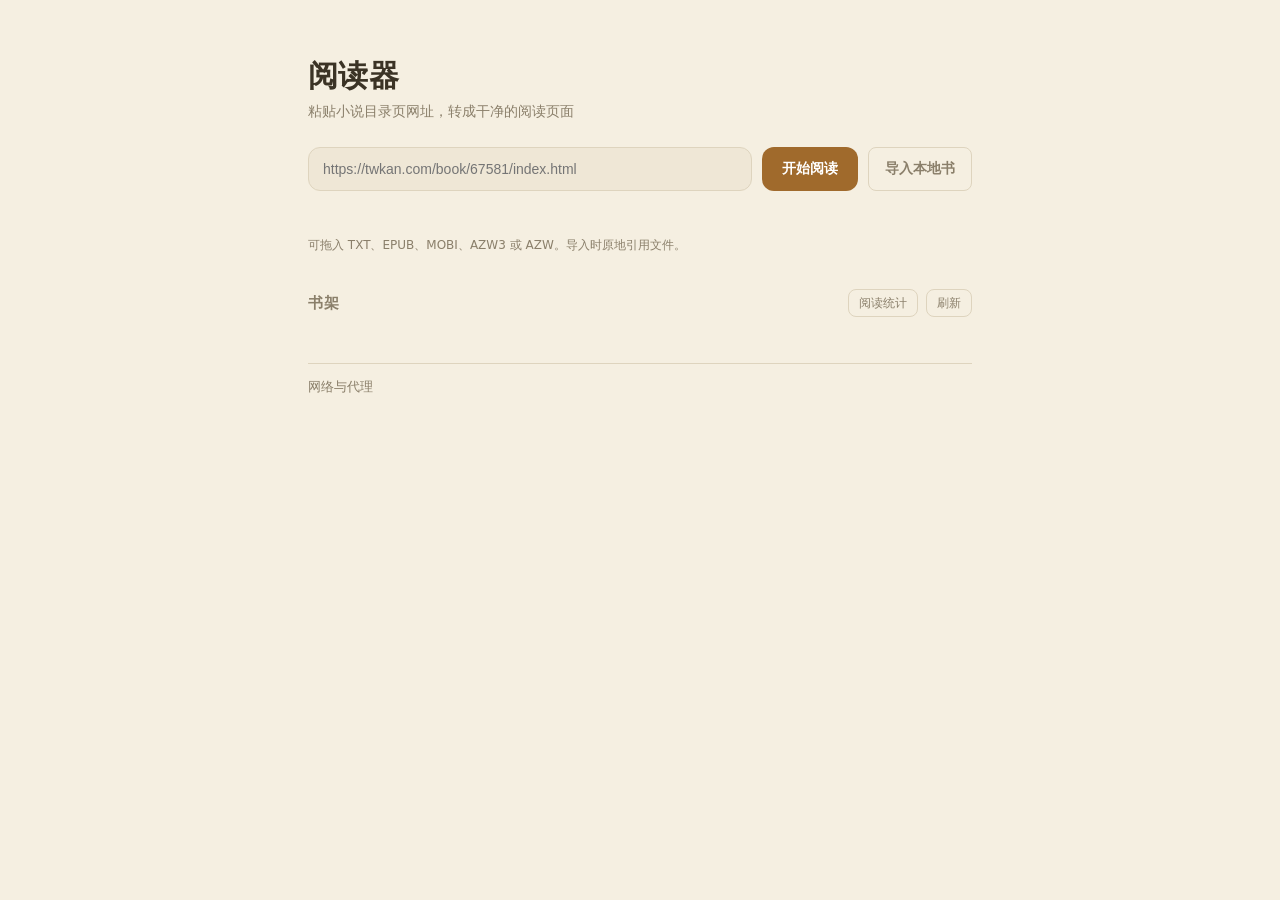
<file: web/index.html>
<!DOCTYPE html>
<html lang="zh-CN">
<head>
<meta charset="utf-8">
<meta name="viewport" content="width=device-width, initial-scale=1">
<title>阅读器</title>
<link rel="stylesheet" href="reader.css">
</head>
<body data-theme="sepia">

<!-- ============ 首页 ============ -->
<section id="home" class="screen">
  <div class="home-wrap">
    <header class="home-head">
      <h1>阅读器</h1>
      <p class="sub">粘贴小说目录页网址，转成干净的阅读页面</p>
    </header>

    <div class="url-row">
      <input id="url-input" type="text" spellcheck="false"
             placeholder="https://twkan.com/book/67581/index.html">
      <button id="open-btn" class="primary">开始阅读</button>
      <button id="import-txt" class="ghost tall">导入本地书</button>
    </div>
    <div id="home-status" class="status-line"></div>
    <p class="hint" style="margin-top:10px">可拖入 TXT、EPUB、MOBI、AZW3 或 AZW。导入时原地引用文件。</p>

    <div class="shelf-head">
      <h2>书架</h2>
      <div class="shelf-actions">
        <button id="reading-stats-open" class="ghost small">阅读统计</button>
        <button id="refresh-shelf" class="ghost small">刷新</button>
      </div>
    </div>
    <div id="shelf" class="shelf"></div>

    <details class="adv">
      <summary>网络与代理</summary>
      <div class="adv-body">
        <label class="field">
          <span>代理方式</span>
          <select id="proxy-mode">
            <option value="system">跟随系统代理</option>
            <option value="manual">手动指定</option>
            <option value="none">不使用代理</option>
          </select>
        </label>
        <label class="field">
          <span>代理地址</span>
          <input id="proxy-manual" type="text" spellcheck="false" placeholder="http://127.0.0.1:7890">
        </label>
        <p class="hint">修改代理后需要重启程序生效。抓取与页面渲染使用同一代理，否则站点验证会失效。</p>
      </div>
    </details>
  </div>
</section>

<!-- ============ 阅读页 ============ -->
<section id="reader" class="screen" hidden>
  <header id="topbar">
    <div class="tb-left">
      <div id="tb-title" class="tb-title">—</div>
      <div id="tb-meta" class="tb-meta"></div>
    </div>
    <div class="tb-right">
      <span id="tb-progress" class="tb-progress">0%</span>
    </div>
  </header>

  <main id="viewport">
    <div id="content" class="content"></div>
    <div id="loading" class="loading" hidden>正在加载…</div>
    <div id="error-bar" class="error-bar" hidden></div>
  </main>

  <nav id="rail">
    <button class="rail-btn" data-act="toc" title="目录"><span class="ri">☰</span><span class="rl">目录</span></button>
    <button class="rail-btn" data-act="theme" title="夜间"><span class="ri">◐</span><span class="rl">夜间</span></button>
    <button class="rail-btn" data-act="settings" title="设置"><span class="ri">⚙</span><span class="rl">设置</span></button>
    <button class="rail-btn" data-act="tools" title="工具"><span class="ri">⤓</span><span class="rl">工具</span></button>
    <button class="rail-btn" data-act="stats" title="本书统计"><span class="ri stats-icon" aria-hidden="true"></span><span class="rl">统计</span></button>
    <button class="rail-btn" data-act="fullscreen" title="全屏"><span class="ri">⛶</span><span class="rl">全屏</span></button>
    <button class="rail-btn" data-act="home" title="书架"><span class="ri">⌂</span><span class="rl">书架</span></button>
  </nav>

  <aside id="toc-drawer" class="drawer" hidden>
    <div class="drawer-head">
      <div>
        <div id="toc-book" class="drawer-title">目录</div>
        <div id="toc-sub" class="drawer-sub"></div>
      </div>
      <button class="icon-btn" data-close="toc-drawer">✕</button>
    </div>
    <div class="drawer-search">
      <input id="toc-search" type="text" placeholder="搜索章节…" spellcheck="false">
    </div>
    <div id="toc-list" class="toc-list"></div>
  </aside>

  <aside id="settings-panel" class="drawer right" hidden>
    <div class="drawer-head">
      <div class="drawer-title">阅读设置</div>
      <button class="icon-btn" data-close="settings-panel">✕</button>
    </div>
    <div class="drawer-body">

      <div class="group">
        <div class="group-title">背景</div>
        <div class="themes" id="theme-list">
          <button class="swatch" data-theme-value="light"  style="--sw:#ffffff;--sf:#22262b"><span>白</span></button>
          <button class="swatch" data-theme-value="sepia"  style="--sw:#f5efe1;--sf:#3b3325"><span>米黄</span></button>
          <button class="swatch" data-theme-value="green"  style="--sw:#cce8cf;--sf:#23331f"><span>护眼</span></button>
          <button class="swatch" data-theme-value="dark"   style="--sw:#16181c;--sf:#c9ccd1"><span>夜间</span></button>
          <button class="swatch" data-theme-value="custom" style="--sw:#f5efe1;--sf:#3b3325"><span>自定义</span></button>
        </div>
        <label class="field" id="custom-bg-row" hidden>
          <span>自定义背景</span>
          <input id="custom-bg" type="color" value="#f5efe1">
        </label>
      </div>

      <div class="group">
        <div class="group-title">字体</div>
        <label class="field">
          <span>字体</span>
          <select id="font-family"></select>
        </label>
        <label class="field range">
          <span>字号</span>
          <input id="font-size" type="range" min="14" max="34" step="1">
          <output id="font-size-out"></output>
        </label>
        <label class="field range">
          <span>字重</span>
          <input id="font-weight" type="range" min="300" max="700" step="100">
          <output id="font-weight-out"></output>
        </label>
        <label class="field range">
          <span>字间距</span>
          <input id="letter-spacing" type="range" min="0" max="0.2" step="0.01">
          <output id="letter-spacing-out"></output>
        </label>
      </div>

      <div class="group">
        <div class="group-title">段落</div>
        <label class="field range">
          <span>行距</span>
          <input id="line-height" type="range" min="1.2" max="2.8" step="0.05">
          <output id="line-height-out"></output>
        </label>
        <label class="field range">
          <span>段间距</span>
          <input id="para-spacing" type="range" min="0" max="2" step="0.05">
          <output id="para-spacing-out"></output>
        </label>
        <label class="field range">
          <span>页面宽度</span>
          <input id="page-width" type="range" min="24" max="72" step="1">
          <output id="page-width-out"></output>
        </label>
        <label class="field switch">
          <span>首行缩进</span>
          <input id="indent" type="checkbox">
        </label>
      </div>

      <div class="group">
        <div class="group-title">文字转换</div>
        <label class="field switch">
          <span>转为简体</span>
          <input id="simplified" type="checkbox">
        </label>
      </div>

      <div class="group">
        <div class="group-title">滚动</div>
        <label class="field">
          <span>方向键步长</span>
          <select id="scroll-step-unit">
            <option value="line">按行</option>
            <option value="px">按像素</option>
          </select>
        </label>
        <label class="field range">
          <span>步长</span>
          <input id="scroll-step" type="range" min="1" max="20" step="1">
          <output id="scroll-step-out"></output>
        </label>
        <p class="hint">↓ / ↑ 按步长滚动，空格翻一屏，← / → 切换章节。</p>
      </div>

      <div class="group">
        <div class="group-title">抓取</div>
        <label class="field range">
          <span>请求间隔</span>
          <input id="request-interval" type="range" min="0.8" max="5" step="0.1">
          <output id="request-interval-out"></output>
        </label>
        <p class="hint">两次联网抓取之间的最小间隔，调大可以降低被站点限流 / 反爬的概率。读过的章节直接走本地缓存，不再联网。离线下载的节奏单独在「工具 → 离线下载 → 每章间隔」里设。</p>
      </div>

    </div>
  </aside>

  <aside id="tools-panel" class="drawer right" hidden>
    <div class="drawer-head">
      <div>
        <div class="drawer-title">工具</div>
        <div id="tools-sub" class="drawer-sub"></div>
      </div>
      <button class="icon-btn" data-close="tools-panel">✕</button>
    </div>
    <div class="drawer-body">

      <div class="group" id="txt-group" hidden>
        <div class="group-title" id="txt-group-title">本地 TXT</div>
        <div class="kv"><span>文件</span><b id="txt-path">—</b></div>
        <div class="kv"><span id="txt-enc-label">编码</span><b id="txt-enc-info">—</b></div>
        <div class="kv"><span>章节</span><b id="txt-count">—</b></div>
        <div id="txt-samples" class="samples"></div>
        <button id="txt-relocate" class="ghost wide">重新定位文件…</button>
        <div id="txt-split">
        <div class="group-sub">章节识别</div>
        <label class="field">
          <span>编码</span>
          <select id="txt-enc">
            <option value="auto">自动识别</option>
            <option value="UTF-8">UTF-8</option>
            <option value="GBK">GBK / GB18030</option>
            <option value="UTF-16LE">UTF-16LE</option>
            <option value="UTF-16BE">UTF-16BE</option>
          </select>
        </label>
        <label class="field">
          <span>章节正则</span>
          <input id="txt-regex" type="text" spellcheck="false" placeholder="留空用内置规则，例：^第.+章">
        </label>
        <button id="txt-rescan" class="ghost wide">重新识别章节</button>
        <p class="hint">正则按整行匹配；填了就只用你的规则，留空才用内置规则。有捕获组时取第 1 组作标题，没有则整行作标题。改动会立刻重新切分并保存。</p>
        </div>
      </div>

      <div class="group" id="dl-group">
        <div class="group-title">离线下载</div>
        <label class="field">
          <span>范围</span>
          <select id="dl-scope">
            <option value="all">整本</option>
            <option value="next">接下来 N 章</option>
            <option value="range">自定义区间</option>
          </select>
        </label>
        <div class="row" id="dl-next-row" hidden>
          <input id="dl-next" type="number" min="1" step="10" value="50">
          <span class="row-label">章</span>
        </div>
        <div class="row" id="dl-range-row" hidden>
          <input id="dl-from" type="number" min="1" value="1">
          <span class="row-label">到</span>
          <input id="dl-to" type="number" min="1" value="50">
        </div>
        <div id="dl-cache" class="job-status">本地缓存：—</div>
        <div class="row">
          <span class="row-label">每章间隔</span>
          <input id="dl-gap" type="number" min="0.5" max="60" step="0.5" value="2">
          <span class="row-label">秒</span>
        </div>
        <div id="dl-est" class="job-status">—</div>
        <div class="row btns">
          <button id="dl-start" class="ghost wide">开始下载</button>
          <button id="dl-pause" class="ghost" disabled>暂停</button>
        </div>
        <progress id="dl-progress" value="0" max="1"></progress>
        <div id="dl-status" class="job-status">未开始</div>
        <p class="hint">逐章抓取并写入本地缓存，可随时暂停再继续（重新开始会跳过已缓存的章节）。下载过的章节断网也能读。</p>

        <div class="group-sep"></div>
        <div class="group-title">清理缓存</div>
        <label class="field">
          <span>范围</span>
          <select id="clr-scope">
            <option value="all">全部已缓存</option>
            <option value="range">自定义区间</option>
          </select>
        </label>
        <div class="row" id="clr-range-row" hidden>
          <input id="clr-from" type="number" min="1" value="1">
          <span class="row-label">到</span>
          <input id="clr-to" type="number" min="1" value="50">
        </div>
        <div class="row btns">
          <button id="clr-run" class="ghost wide danger">清理</button>
        </div>
        <div id="clr-status" class="job-status">只删正文缓存，保留目录</div>
      </div>

      <div class="group" id="ex-group">
        <div class="group-title">导出 TXT</div>
        <label class="field">
          <span>范围</span>
          <select id="ex-scope">
            <option value="all">整本</option>
            <option value="cached">仅已缓存</option>
            <option value="range">自定义区间</option>
          </select>
        </label>
        <div class="row" id="ex-range-row" hidden>
          <input id="ex-from" type="number" min="1" value="1">
          <span class="row-label">到</span>
          <input id="ex-to" type="number" min="1" value="50">
        </div>
        <label class="field">
          <span>编码</span>
          <select id="ex-enc">
            <option value="utf8bom">UTF-8 带 BOM（推荐）</option>
            <option value="utf8">UTF-8</option>
            <option value="gbk">GBK</option>
          </select>
        </label>
        <label class="field switch">
          <span>包含章节标题</span>
          <input id="ex-titles" type="checkbox" checked>
        </label>
        <label class="field switch">
          <span>转为简体</span>
          <input id="ex-simplified" type="checkbox" checked>
        </label>
        <label class="field switch">
          <span>先补齐未缓存章节</span>
          <input id="ex-fill" type="checkbox">
        </label>
        <div class="row btns">
          <button id="ex-start" class="ghost wide">导出…</button>
          <button id="ex-cancel" class="ghost" disabled>取消</button>
        </div>
        <progress id="ex-progress" value="0" max="1"></progress>
        <div id="ex-status" class="job-status">未开始</div>
        <p class="hint">导出时会弹出保存对话框。勾选「先补齐未缓存章节」会先联网把缺的章节抓完再写文件。</p>
      </div>

    </div>
  </aside>
  <div id="dim" class="dim" hidden></div>
</section>

<div id="drop-overlay" class="drop-overlay" hidden>
  <div class="drop-hint">松开鼠标，导入本地书</div>
</div>

<div id="toast" class="toast" hidden></div>

<dialog id="reading-stats" aria-labelledby="stats-title">
  <header class="stats-head">
    <h2 id="stats-title">个人阅读统计</h2>
    <form method="dialog"><button class="ghost stats-close" autofocus>关闭</button></form>
  </header>
  <section id="stats-lifetime" class="stats-card" hidden>
    <h3 id="stats-book-title"></h3>
    <dl id="stats-total" class="stats-metrics"></dl>
  </section>
  <div class="stats-nav">
    <div id="stats-periods" class="stats-segments" role="group" aria-label="统计周期">
      <button type="button" data-period="day" aria-pressed="false">日</button>
      <button type="button" data-period="month" aria-pressed="true">月</button>
      <button type="button" data-period="year" aria-pressed="false">年</button>
    </div>
    <div class="stats-calendar">
      <button id="stats-earlier" class="ghost" aria-label="上一周期">‹</button>
      <strong id="stats-date" aria-live="polite"></strong>
      <button id="stats-later" class="ghost" aria-label="下一周期">›</button>
    </div>
  </div>
  <dl id="stats-summary" class="stats-card stats-metrics"></dl>
  <p id="stats-empty" class="stats-empty" hidden>这个周期还没有阅读记录。打开一本书阅读后，时长会自动记录。</p>
  <section id="stats-chart" class="stats-card" aria-labelledby="stats-chart-title" hidden>
    <div class="stats-section-head">
      <h3 id="stats-chart-title">阅读时长趋势</h3>
      <span id="stats-axis-unit"></span>
    </div>
    <div class="stats-chart-plot" aria-hidden="true">
      <div id="stats-axis" class="stats-axis"></div>
      <div id="stats-bars" class="stats-bars"></div>
    </div>
    <details id="stats-chart-details">
      <summary>查看具体时长</summary>
      <table class="stats-table">
        <thead><tr><th scope="col">时间</th><th scope="col">阅读时长</th></tr></thead>
        <tbody id="stats-chart-values"></tbody>
      </table>
    </details>
  </section>
  <section id="stats-ranking" class="stats-card" aria-labelledby="stats-ranking-title" hidden>
    <h3 id="stats-ranking-title">阅读最久的书</h3>
    <ol id="stats-books"></ol>
  </section>
  <p id="stats-storage-warning" class="stats-note" role="status" hidden>部分记录暂时无法保存到本机。</p>
  <p class="stats-note">时长按前台阅读时间记录，连续 2 分钟无操作后暂停。字数按屏幕显示的正文估算，同一次打开书籍时重复浏览的内容只计一次。累计满 1 分钟且有字数记录后显示平均速度。</p>
</dialog>

<script src="s2t.js"></script>
<script src="reading-stats.js"></script>
<script src="stats-panel.js"></script>
<script src="reader.js"></script>
</body>
</html>
</file>
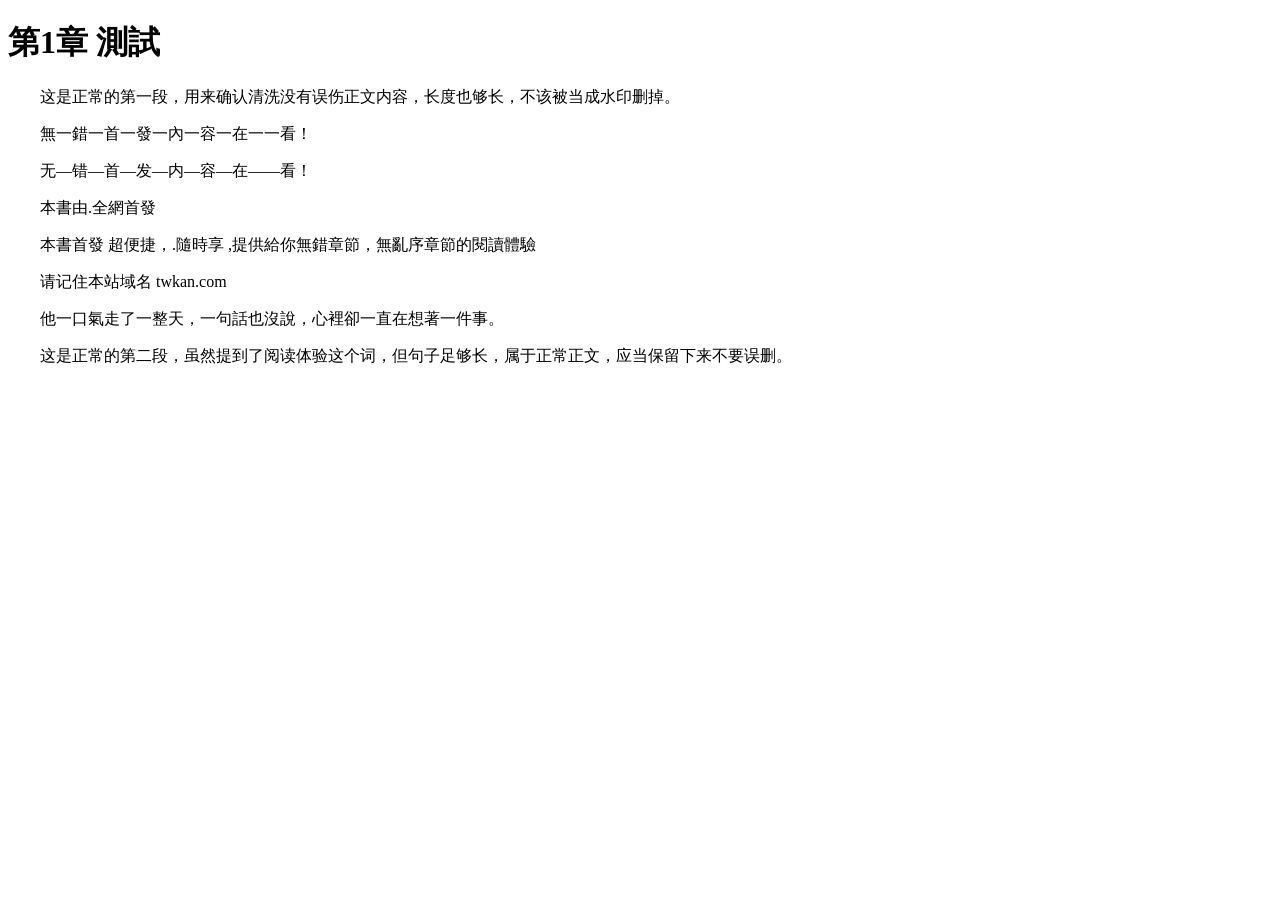
<file: tests/watermark_test.html>
<!DOCTYPE html><html><head><title>t</title></head><body>
<h1>第1章 測試</h1>
<div id="txtcontent0">
<p>　　这是正常的第一段，用来确认清洗没有误伤正文内容，长度也够长，不该被当成水印删掉。</p>
<p>　　無一錯一首一發一內一容一在一一看！</p>
<p>　　无—错—首—发—内—容—在——看！</p>
<p>　　本書由.全網首發</p>
<p>　　本書首發 超便捷，.隨時享 ,提供給你無錯章節，無亂序章節的閱讀體驗</p>
<p>　　请记住本站域名 twkan.com</p>
<p>　　他一口氣走了一整天，一句話也沒說，心裡卻一直在想著一件事。</p>
<p>　　这是正常的第二段，虽然提到了阅读体验这个词，但句子足够长，属于正常正文，应当保留下来不要误删。</p>
</div>
</body></html>
</file>
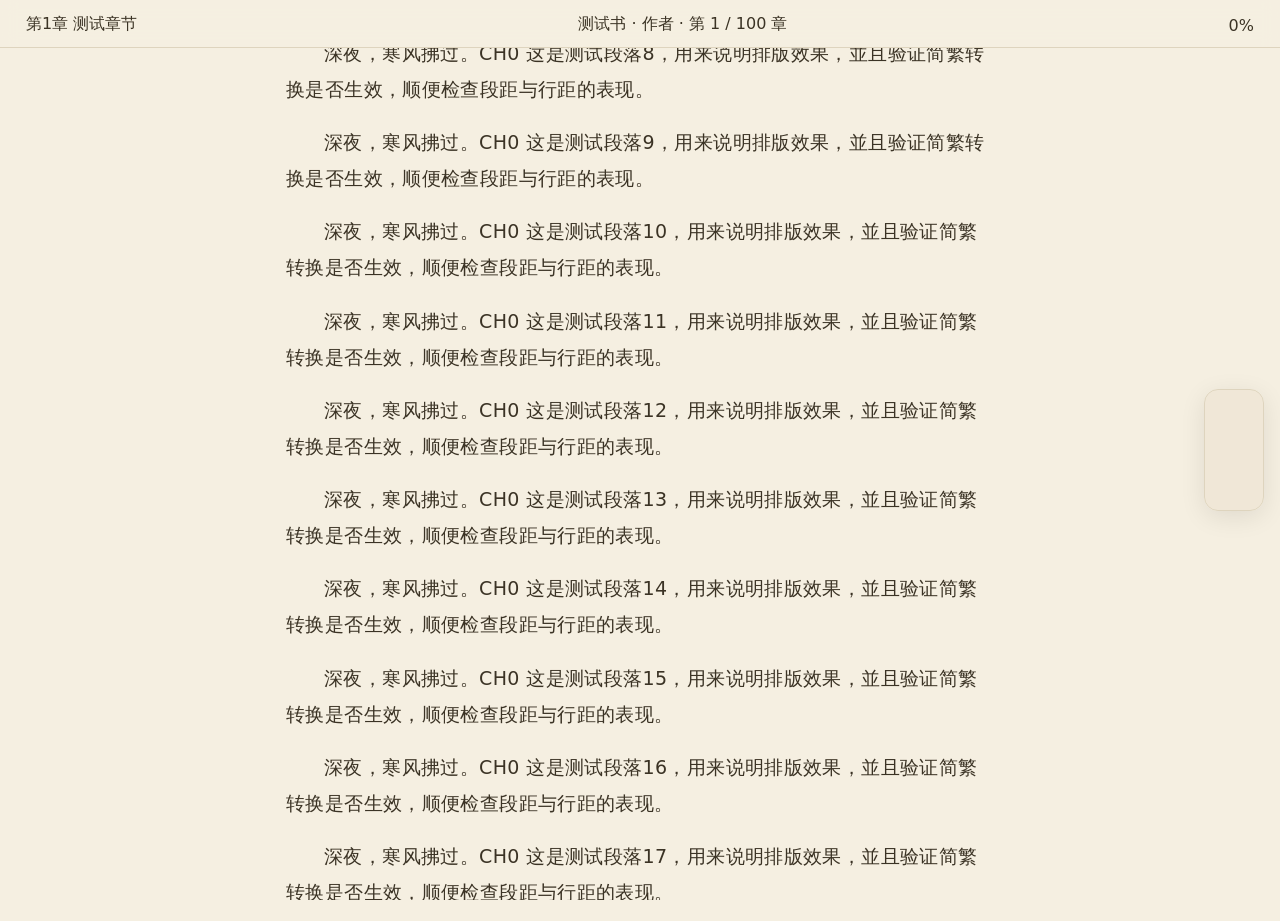
<file: tests/web_smoke.html>
<!DOCTYPE html>
<html lang="zh-CN">
<head>
<meta charset="utf-8">
<link rel="stylesheet" href="../web/reader.css">
</head>
<body data-theme="sepia">
<section id="home" class="screen">
  <input id="url-input"><button id="open-btn"></button><button id="import-txt"></button>
  <div id="home-status" class="status-line"></div>
  <button id="refresh-shelf"></button><div id="shelf"></div>
  <select id="proxy-mode"><option value="system">s</option><option value="manual">m</option><option value="none">n</option></select>
  <input id="proxy-manual" type="text">
</section>
<section id="reader" class="screen" hidden>
  <header id="topbar"><div id="tb-title"></div><div id="tb-meta"></div><span id="tb-progress"></span></header>
  <main id="viewport"><div id="content" class="content"></div><div id="loading" hidden></div><div id="error-bar" hidden></div></main>
  <nav id="rail">
    <button class="rail-btn" data-act="toc"></button><button class="rail-btn" data-act="theme"></button>
    <button class="rail-btn" data-act="settings"></button><button class="rail-btn" data-act="tools"></button><button class="rail-btn" data-act="fullscreen"></button>
    <button class="rail-btn" data-act="home"></button>
  </nav>
  <aside id="toc-drawer" class="drawer" hidden>
    <div id="toc-book"></div><div id="toc-sub"></div><button data-close="toc-drawer"></button>
    <input id="toc-search"><div id="toc-list" class="toc-list"></div>
  </aside>
  <aside id="settings-panel" class="drawer right" hidden>
    <button data-close="settings-panel"></button>
    <div id="theme-list">
      <button class="swatch" data-theme-value="light"></button><button class="swatch" data-theme-value="sepia"></button>
      <button class="swatch" data-theme-value="green"></button><button class="swatch" data-theme-value="dark"></button>
      <button class="swatch" data-theme-value="custom"></button>
    </div>
    <label id="custom-bg-row" hidden><input id="custom-bg" type="color" value="#f5efe1"></label>
    <select id="font-family"></select>
    <input id="font-size" type="range" min="14" max="34" step="1"><output id="font-size-out"></output>
    <input id="font-weight" type="range" min="300" max="700" step="100"><output id="font-weight-out"></output>
    <input id="letter-spacing" type="range" min="0" max="0.2" step="0.01"><output id="letter-spacing-out"></output>
    <input id="line-height" type="range" min="1.2" max="2.8" step="0.05"><output id="line-height-out"></output>
    <input id="para-spacing" type="range" min="0" max="2" step="0.05"><output id="para-spacing-out"></output>
    <input id="page-width" type="range" min="24" max="72" step="1"><output id="page-width-out"></output>
    <input id="indent" type="checkbox"><input id="simplified" type="checkbox">
    <select id="scroll-step-unit"><option value="line">l</option><option value="px">p</option></select>
    <input id="scroll-step" type="range" min="1" max="20" step="1"><output id="scroll-step-out"></output>
    <input id="request-interval" type="range" min="0.8" max="5" step="0.1"><output id="request-interval-out"></output>
  </aside>
  <aside id="tools-panel" class="drawer right" hidden>
    <div id="tools-sub"></div>
    <button data-close="tools-panel"></button>
    <div id="txt-group" hidden>
      <div id="txt-group-title"></div>
      <b id="txt-path"></b><span id="txt-enc-label"></span><b id="txt-enc-info"></b><b id="txt-count"></b>
      <div id="txt-samples"></div>
      <button id="txt-relocate"></button>
      <div id="txt-split"><select id="txt-enc">
        <option value="auto">auto</option><option value="UTF-8">utf8</option><option value="GBK">gbk</option>
        <option value="UTF-16LE">le</option><option value="UTF-16BE">be</option>
      </select>
      <input id="txt-regex" type="text">
      <button id="txt-rescan"></button></div>
    </div>
    <div id="dl-group">
      <select id="dl-scope">
        <option value="all">all</option><option value="next">next</option><option value="range">range</option>
      </select>
      <div id="dl-next-row" hidden><input id="dl-next" type="number" value="50"></div>
      <div id="dl-range-row" hidden><input id="dl-from" type="number" value="1"><input id="dl-to" type="number" value="50"></div>
      <button id="dl-start"></button><button id="dl-pause" disabled></button>
      <progress id="dl-progress" value="0" max="1"></progress>
      <div id="dl-cache"></div>
      <input id="dl-gap" type="number" min="0.5" max="60" step="0.5" value="2">
      <div id="dl-est"></div>
      <div id="dl-status"></div>
      <select id="clr-scope"><option value="all">all</option><option value="range">range</option></select>
      <div id="clr-range-row" hidden><input id="clr-from" type="number" value="1"><input id="clr-to" type="number" value="50"></div>
      <button id="clr-run"></button>
      <div id="clr-status"></div>
    </div>
    <div id="ex-group">
      <select id="ex-scope">
        <option value="all">all</option><option value="cached">cached</option><option value="range">range</option>
      </select>
      <div id="ex-range-row" hidden><input id="ex-from" type="number" value="1"><input id="ex-to" type="number" value="50"></div>
      <select id="ex-enc">
        <option value="utf8bom">bom</option><option value="utf8">utf8</option><option value="gbk">gbk</option>
      </select>
      <input id="ex-titles" type="checkbox" checked>
      <input id="ex-simplified" type="checkbox" checked>
      <input id="ex-fill" type="checkbox">
      <button id="ex-start"></button><button id="ex-cancel" disabled></button>
      <progress id="ex-progress" value="0" max="1"></progress>
      <div id="ex-status"></div>
    </div>
  </aside>
  <div id="dim" hidden></div>
</section>
<div id="toast" hidden></div>
<div id="drop-overlay" hidden></div>

<script>
  window.__sent = [];
  window.__errors = [];
  const listeners = [];
  window.chrome = { webview: {
    postMessage: (o) => { window.__sent.push(o); onWebPost(o); },
    addEventListener: (t, fn) => listeners.push(fn)
  }};
  function sendHost(o) {
    listeners.forEach(f => { try { f({ data: o }); } catch (e) { window.__errors.push("handler:" + e.message); } });
  }
  window.sendHost = sendHost;
  window.onerror = (m, s, l, c) => { window.__errors.push("onerror " + m + " @" + l + ":" + c); };
  window.addEventListener("unhandledrejection", (e) => {
    window.__errors.push("rejection " + (e.reason && (e.reason.stack || e.reason.message) || String(e.reason)));
  });
  function paras(n, tag) {
    const a = [];
    for (let i = 0; i < n; i++) a.push("深夜，寒风拂过。" + tag + " 這是測試段落" + i + "，用來說明排版效果，並且驗證簡繁轉換是否生效，順便檢查段距與行距的表現。");
    return a;
  }
  function onWebPost(o) {
    if (o.type === "needChapter") {
      const i = o.index;
      setTimeout(() => sendHost({
        type: "chapter", index: i, title: "第" + (i + 1) + "章 測試章節", total: 100,
        cached: i === 5,
        paragraphs: paras(30, "CH" + i)
      }), 0);
    }
  }
  window.__settings = { theme: "sepia", customBg: "#f5efe1", fontFamily: "", fontSize: 19, fontWeight: 400,
    lineHeight: 1.9, paraSpacing: 0.9, letterSpacing: 0.02, pageWidth: 40, indent: true,
    scrollStepUnit: "line", scrollStep: 3, simplified: true, requestInterval: 1.2,
    proxyMode: "system", proxyManual: "" };
  window.__chapters = (() => { const a = []; for (let i = 0; i < 100; i++) a.push("第" + (i + 1) + "章 測試章節"); return a; })();
</script>
<script src="../web/s2t.js"></script>
<script src="../web/reader.js"></script>
<script>
  const R = [];
  const sleep = (ms) => new Promise(r => setTimeout(r, ms));
  const ok = (name, cond, extra) => R.push((cond ? "PASS " : "FAIL ") + name + (extra ? " :: " + extra : ""));
  const sent = () => window.__sent;
  const asked = () => sent().filter(s => s.type === "needChapter").map(s => s.index);
  const blocks = () => document.querySelectorAll("#content .chapter-block");
  const key = (k, opt) => window.dispatchEvent(new KeyboardEvent("keydown", Object.assign({ key: k, bubbles: true }, opt || {})));
  const vp = document.getElementById("viewport");

  (async () => {
   try {
    await sleep(50);
    sendHost({ type: "settings", value: window.__settings });
    sendHost({ type: "books", items: [{ bookId: "67581", title: "測試書", author: "作者", cover: "",
      url: "https://twkan.com/book/67581/index.html", total: 100, chapterIndex: 4, ratio: 0.25, updatedAt: 1 }] });
    sendHost({ type: "book", meta: { bookId: "67581", title: "測試書", author: "作者", cover: "", category: "都市", status: "連載" },
      total: 100, resumeIndex: 4, resumeRatio: 0.25, chapters: window.__chapters });
    await sleep(400);

    const ps = document.querySelectorAll("#content .chapter-body p");
    ok("reader visible", !document.getElementById("reader").hidden);
    ok("chapter rendered", blocks().length === 1 && ps.length === 30, "blocks=" + blocks().length + " p=" + ps.length);
    ok("simplified applied", ps.length > 0 && ps[0].textContent.indexOf("测试") >= 0, ps.length ? ps[0].textContent.slice(0, 30) : "");
    const tocRowH = parseFloat(getComputedStyle(document.documentElement).getPropertyValue("--toc-row-h")) || 38;
    const tocInnerEl = document.querySelector("#toc-list .toc-inner");
    const tocRows = document.querySelectorAll("#toc-list .toc-item").length;
    ok("toc spacer covers all chapters", !!tocInnerEl && Math.abs(parseFloat(tocInnerEl.style.height) - 100 * tocRowH) < 1,
       tocInnerEl ? tocInnerEl.style.height : "no .toc-inner");
    ok("toc virtualized (只渲染一个窗口)", tocRows > 0 && tocRows < 100, "rows=" + tocRows);
    ok("toc active chapter", !!document.querySelector("#toc-list .toc-item.active"));
    ok("topbar progress", /%$/.test(document.getElementById("tb-progress").textContent), document.getElementById("tb-progress").textContent);
    ok("resume scroll restored", vp.scrollTop > 0, "scrollTop=" + Math.round(vp.scrollTop));

    const a0 = vp.scrollTop;
    key("ArrowDown");
    await sleep(300);
    const step = Math.round(vp.scrollTop - a0);
    ok("ArrowDown scrolls one step", step > 40 && step < 260, "delta=" + step + " (3 lines)");

    const a1 = vp.scrollTop;
    key("ArrowUp");
    await sleep(300);
    ok("ArrowUp scrolls back", Math.abs(vp.scrollTop - (a1 - step)) < 12, "delta=" + Math.round(vp.scrollTop - a1));

    const a2 = vp.scrollTop;
    key(" ");
    await sleep(350);
    ok("Space scrolls one screen", vp.scrollTop - a2 > 200, "delta=" + Math.round(vp.scrollTop - a2));

    const a3 = vp.scrollTop;
    key(" ", { shiftKey: true });
    await sleep(350);
    ok("Shift+Space scrolls back", a3 - vp.scrollTop > 200, "delta=" + Math.round(vp.scrollTop - a3));

    vp.scrollTop = vp.scrollHeight;
    await sleep(700);
    ok("auto appends next chapter", asked().indexOf(5) >= 0, "asked=" + JSON.stringify(asked()));
    ok("second chapter in dom", blocks().length === 2, "blocks=" + blocks().length);
    ok("cached chapter shows chip", !!document.querySelector('#content .chapter-block[data-index="5"] .ch-chip'));
    const pEnd = sent().filter(s => s.type === "progress").slice(-1)[0];
    ok("still at end of chapter 5", pEnd.index === 4 && pEnd.ratio > 0.8, JSON.stringify(pEnd));
    const t5 = sent().filter(s => s.type === "title").slice(-1)[0];
    ok("window title has book+chapter+pct", t5 && /· 第5章 · \d+%/.test(t5.text), t5 ? t5.text : "");

    vp.scrollTop = 0;
    await sleep(800);
    ok("prepends previous chapter", asked().indexOf(4) >= 0, "asked=" + JSON.stringify(asked()));
    ok("three chapters in dom", blocks().length === 3, "blocks=" + blocks().length);
    ok("scroll kept after prepend", vp.scrollTop > 0, "scrollTop=" + Math.round(vp.scrollTop));

    const curBefore = sent().filter(s => s.type === "progress").slice(-1)[0].index;
    key("ArrowRight");
    await sleep(800);
    ok("ArrowRight jumps next chapter", asked().indexOf(curBefore + 1) >= 0, "cur=" + curBefore + " asked=" + JSON.stringify(asked()));
    ok("jump resets to single chapter", blocks().length === 1, "blocks=" + blocks().length);

    const askedBefore = asked().length;
    key("ArrowUp");
    await sleep(700);
    ok("ArrowUp at top loads previous chapter", asked().length > askedBefore, "asked=" + JSON.stringify(asked()));
    ok("previous chapter inserted above", blocks().length === 2, "blocks=" + blocks().length);
    ok("scroll moved into inserted chapter", vp.scrollTop > 0, "scrollTop=" + Math.round(vp.scrollTop));

    const fs = document.getElementById("font-size");
    fs.value = "26";
    fs.dispatchEvent(new Event("input", { bubbles: true }));
    await sleep(300);
    ok("font size applied", getComputedStyle(document.documentElement).getPropertyValue("--fs").trim() === "26px",
      getComputedStyle(document.documentElement).getPropertyValue("--fs"));
    ok("settings pushed to host", sent().filter(s => s.type === "setSetting").length > 0);

    const ri = document.getElementById("request-interval");
    ri.value = "3";
    ri.dispatchEvent(new Event("input", { bubbles: true }));
    await sleep(320);
    const pushed = sent().filter(s => s.type === "setSetting").slice(-1)[0];
    ok("request interval applied", document.getElementById("request-interval-out").textContent.indexOf("3.0") >= 0 &&
      pushed.value.requestInterval === 3,
      document.getElementById("request-interval-out").textContent + " pushed=" + pushed.value.requestInterval);

    document.getElementById("simplified").checked = false;
    document.getElementById("simplified").dispatchEvent(new Event("change", { bubbles: true }));
    await sleep(300);
    const p0 = document.querySelector("#content .chapter-body p");
    ok("traditional restored", p0 && p0.textContent.indexOf("測試") >= 0, p0 ? p0.textContent.slice(0, 20) : "");

    const unit = document.getElementById("scroll-step-unit");
    unit.value = "px";
    unit.dispatchEvent(new Event("change", { bubbles: true }));
    await sleep(200);
    ok("step unit px range", document.getElementById("scroll-step").max === "2000" &&
      document.getElementById("scroll-step-out").textContent.indexOf("px") >= 0,
      document.getElementById("scroll-step-out").textContent);
    const b0 = vp.scrollTop;
    key("ArrowDown");
    await sleep(300);
    ok("px step scrolls 120", Math.abs(vp.scrollTop - b0 - 120) < 12, "delta=" + Math.round(vp.scrollTop - b0));

    document.querySelector("#rail .rail-btn[data-act='theme']").dispatchEvent(new MouseEvent("click", { bubbles: true }));
    await sleep(150);
    ok("theme toggles to dark", document.body.dataset.theme === "dark", document.body.dataset.theme);

    document.querySelector("#rail .rail-btn[data-act='toc']").dispatchEvent(new MouseEvent("click", { bubbles: true }));
    await sleep(150);
    ok("toc drawer opens", !document.getElementById("toc-drawer").hidden);
    document.getElementById("toc-list").scrollTop = 9 * tocRowH;   // 虚拟滚动：先滚到那一行再点
    await sleep(150);
    document.querySelector('#toc-list .toc-item[data-index="9"]').dispatchEvent(new MouseEvent("click", { bubbles: true }));
    await sleep(500);
    ok("toc click jumps to chapter 10", asked().indexOf(9) >= 0, "asked=" + JSON.stringify(asked()));
    ok("toc drawer closed after jump", document.getElementById("toc-drawer").hidden);

    document.querySelector("#rail .rail-btn[data-act='fullscreen']").dispatchEvent(new MouseEvent("click", { bubbles: true }));
    await sleep(100);
    ok("fullscreen message sent", sent().filter(s => s.type === "fullscreen").length === 1);

    document.querySelector("#rail .rail-btn[data-act='home']").dispatchEvent(new MouseEvent("click", { bubbles: true }));
    await sleep(300);
    ok("back to shelf", !document.getElementById("home").hidden && document.getElementById("reader").hidden);
    ok("shelf card rendered", document.querySelectorAll("#shelf .book-card").length === 1);

    const url = document.getElementById("url-input");
    url.value = "twkan.com/book/67581/index.html";
    document.getElementById("open-btn").dispatchEvent(new MouseEvent("click", { bubbles: true }));
    await sleep(100);
    const op = sent().filter(s => s.type === "open").slice(-1)[0];
    ok("open message sent", op && op.url === "twkan.com/book/67581/index.html", op ? op.url : "");

    // ---------- 工具抽屉：离线下载 / 导出 TXT / 本地 TXT ----------
    sendHost({ type: "book", meta: { bookId: "67581", title: "測試書", author: "作者" }, kind: "web",
      total: 100, resumeIndex: 4, resumeRatio: 0, chapters: window.__chapters });
    await sleep(300);
    document.querySelector("#rail .rail-btn[data-act='tools']").dispatchEvent(new MouseEvent("click", { bubbles: true }));
    await sleep(150);
    ok("tools drawer opens", !document.getElementById("tools-panel").hidden);
    ok("txt group hidden for web book", document.getElementById("txt-group").hidden === true);
    ok("dl group visible for web book", document.getElementById("dl-group").hidden === false);
    ok("tools sub shows title", document.getElementById("tools-sub").textContent.indexOf("測試書") >= 0,
      document.getElementById("tools-sub").textContent);

    const dlScope = document.getElementById("dl-scope");
    dlScope.value = "range";
    dlScope.dispatchEvent(new Event("change", { bubbles: true }));
    await sleep(80);
    ok("dl range row visible", document.getElementById("dl-range-row").hidden === false);
    ok("dl from prefilled to current+1", document.getElementById("dl-from").value === "5",
      document.getElementById("dl-from").value);
    document.getElementById("dl-to").value = "20";
    document.getElementById("dl-start").dispatchEvent(new MouseEvent("click", { bubbles: true }));
    await sleep(80);
    const dlMsg = sent().filter(s => s.type === "download").slice(-1)[0];
    ok("download message sent", dlMsg && dlMsg.scope === "range" && dlMsg.from === 5 && dlMsg.to === 20,
      JSON.stringify(dlMsg));

    sendHost({ type: "job", kind: "download", state: "running", done: 3, total: 16, queued: 13 });
    await sleep(60);
    ok("job progress shown", document.getElementById("dl-progress").value === 3 &&
      document.getElementById("dl-progress").max === 16 &&
      document.getElementById("dl-status").textContent.indexOf("3 / 16") >= 0,
      document.getElementById("dl-status").textContent);
    ok("dl start disabled while running", document.getElementById("dl-start").disabled === true);
    ok("dl pause enabled while running", document.getElementById("dl-pause").disabled === false);
    document.getElementById("dl-pause").dispatchEvent(new MouseEvent("click", { bubbles: true }));
    await sleep(60);
    ok("downloadPause sent", sent().filter(s => s.type === "downloadPause").length === 1);
    sendHost({ type: "job", kind: "download", state: "done", done: 16, total: 16, queued: 0 });
    await sleep(60);
    ok("dl start re-enabled after done", document.getElementById("dl-start").disabled === false);

    // 暂停之后「开始下载」必须还能点，否则就卡死了
    sendHost({ type: "job", kind: "download", state: "running", done: 2, total: 16, queued: 14 });
    await sleep(60);
    sendHost({ type: "job", kind: "download", state: "paused", done: 2, total: 16, queued: 14 });
    await sleep(60);
    ok("paused status shown", document.getElementById("dl-status").textContent.indexOf("已暂停") >= 0,
      document.getElementById("dl-status").textContent);
    ok("dl start enabled while paused", document.getElementById("dl-start").disabled === false);
    ok("dl pause disabled while paused", document.getElementById("dl-pause").disabled === true);

    // 已缓存章节提示
    sendHost({ type: "cacheInfo", bookId: "67581", total: 100, count: 6, ranges: [[1, 3], [10, 12]] });
    await sleep(60);
    let cacheText = document.getElementById("dl-cache").textContent;
    ok("cache ranges shown", cacheText.indexOf("1–3") >= 0 && cacheText.indexOf("10–12") >= 0 &&
      cacheText.indexOf("共 6 章") >= 0, cacheText);
    ok("selected range cache count", cacheText.indexOf("已缓存 3 / 16 章") >= 0, cacheText);

    document.getElementById("dl-from").value = "1";
    document.getElementById("dl-from").dispatchEvent(new Event("input", { bubbles: true }));
    document.getElementById("dl-to").value = "30";
    document.getElementById("dl-to").dispatchEvent(new Event("input", { bubbles: true }));
    await sleep(60);
    cacheText = document.getElementById("dl-cache").textContent;
    ok("cache hint follows range edit", cacheText.indexOf("已缓存 6 / 30 章") >= 0, cacheText);

    // 每章间隔：用户自己定，预估跟着区间和间隔走，但不会低于「请求间隔」(此处为 3)
    const dlEst = document.getElementById("dl-est").textContent;
    ok("download pace estimate follows range", dlEst.indexOf("还要抓 24 章") >= 0, dlEst);

    const gapEl = document.getElementById("dl-gap");
    gapEl.value = "1";
    gapEl.dispatchEvent(new Event("input", { bubbles: true }));
    await sleep(60);
    ok("gap floored by request interval",
      document.getElementById("dl-est").textContent.indexOf("每章间隔 3.0 秒") >= 0,
      document.getElementById("dl-est").textContent);

    gapEl.value = "10";
    gapEl.dispatchEvent(new Event("input", { bubbles: true }));
    await sleep(60);
    ok("gap edit updates estimate",
      document.getElementById("dl-est").textContent.indexOf("每章间隔 10.0 秒") >= 0,
      document.getElementById("dl-est").textContent);

    gapEl.value = "999";
    gapEl.dispatchEvent(new Event("change", { bubbles: true }));
    await sleep(60);
    const gapMsg = sent().filter(s => s.type === "setSetting").slice(-1)[0];
    ok("gap clamped to 60 and saved", gapEl.value === "60" && !!gapMsg && gapMsg.value.downloadGap === 60,
      gapEl.value + " / " + JSON.stringify(gapMsg && gapMsg.value && gapMsg.value.downloadGap));

    gapEl.value = "2";
    gapEl.dispatchEvent(new Event("change", { bubbles: true }));
    await sleep(60);

    sendHost({ type: "cacheInfo", bookId: "67581", total: 100, count: 0, ranges: [] });
    await sleep(60);
    ok("empty cache hint", document.getElementById("dl-cache").textContent.indexOf("无") >= 0,
      document.getElementById("dl-cache").textContent);

    // 换一本书之后，下载区间不该还留着上一本的章号
    sendHost({ type: "book", meta: { bookId: "67581", title: "測試書", author: "作者" }, kind: "web",
      total: 100, resumeIndex: 9, resumeRatio: 0, chapters: window.__chapters });
    await sleep(300);
    ok("range inputs reset on book switch",
      document.getElementById("dl-from").value === "10" && document.getElementById("dl-to").value === "59",
      document.getElementById("dl-from").value + "-" + document.getElementById("dl-to").value);

    // 清理缓存：两步确认 + 消息内容
    sendHost({ type: "cacheInfo", bookId: "67581", total: 100, count: 6, bytes: 6000,
      ranges: [[1, 3, 3000], [10, 12, 3000]] });
    await sleep(60);
    const clrBtn = document.getElementById("clr-run");
    ok("clear plan counts all cached", document.getElementById("clr-status").textContent.indexOf("将删除 6 章") >= 0,
      document.getElementById("clr-status").textContent);
    clrBtn.dispatchEvent(new MouseEvent("click", { bubbles: true }));
    await sleep(60);
    ok("clear asks for confirmation first", clrBtn.textContent.indexOf("确认清理 6 章") >= 0, clrBtn.textContent);
    ok("no clearCache on first click", sent().filter(s => s.type === "clearCache").length === 0);
    clrBtn.dispatchEvent(new MouseEvent("click", { bubbles: true }));
    await sleep(60);
    const clrMsg = sent().filter(s => s.type === "clearCache").slice(-1)[0];
    ok("clearCache sent after confirm", clrMsg && clrMsg.scope === "all", JSON.stringify(clrMsg));
    ok("clear button label restored", clrBtn.textContent === "清理", clrBtn.textContent);

    document.getElementById("clr-scope").value = "range";
    document.getElementById("clr-scope").dispatchEvent(new Event("change", { bubbles: true }));
    await sleep(60);
    ok("clear range row visible", document.getElementById("clr-range-row").hidden === false);
    document.getElementById("clr-from").value = "10";
    document.getElementById("clr-from").dispatchEvent(new Event("input", { bubbles: true }));
    document.getElementById("clr-to").value = "12";
    document.getElementById("clr-to").dispatchEvent(new Event("input", { bubbles: true }));
    await sleep(60);
    ok("clear range count", document.getElementById("clr-status").textContent.indexOf("将删除 3 章") >= 0,
      document.getElementById("clr-status").textContent);
    clrBtn.dispatchEvent(new MouseEvent("click", { bubbles: true }));
    await sleep(60);
    clrBtn.dispatchEvent(new MouseEvent("click", { bubbles: true }));
    await sleep(60);
    const clrMsg2 = sent().filter(s => s.type === "clearCache").slice(-1)[0];
    ok("clearCache range message", clrMsg2 && clrMsg2.scope === "range" && clrMsg2.from === 10 && clrMsg2.to === 12,
      JSON.stringify(clrMsg2));

    const exScope = document.getElementById("ex-scope");
    exScope.value = "range";
    exScope.dispatchEvent(new Event("change", { bubbles: true }));
    await sleep(60);
    ok("ex range row visible", document.getElementById("ex-range-row").hidden === false);
    document.getElementById("ex-from").value = "1";
    document.getElementById("ex-to").value = "30";
    document.getElementById("ex-enc").value = "gbk";
    document.getElementById("ex-fill").checked = true;
    document.getElementById("ex-start").dispatchEvent(new MouseEvent("click", { bubbles: true }));
    await sleep(80);
    const exMsg = sent().filter(s => s.type === "exportTxt").slice(-1)[0];
    ok("export message sent", exMsg && exMsg.scope === "range" && exMsg.from === 1 && exMsg.to === 30 &&
      exMsg.encoding === "gbk" && exMsg.fill === true && exMsg.includeTitles === true &&
      exMsg.simplified === true && exMsg.bookId === "67581", JSON.stringify(exMsg));

    sendHost({ type: "exportDone", path: "D:\\out\\測試書.txt", chapters: 30, skipped: 2, bytes: 12345, encoding: "gbk" });
    await sleep(60);
    ok("export done status", document.getElementById("ex-status").textContent.indexOf("30") >= 0 &&
      document.getElementById("ex-status").textContent.indexOf("跳过 2") >= 0,
      document.getElementById("ex-status").textContent);

    sendHost({ type: "book", meta: { bookId: "local-abc", title: "本地書", author: "本地文件" }, kind: "local",
      localPath: "D:\\books\\a.txt", total: 8, resumeIndex: 0, resumeRatio: 0, chapters: window.__chapters.slice(0, 8) });
    await sleep(300);
    sendHost({ type: "txtInfo", bookId: "local-abc", path: "D:\\books\\a.txt", encoding: "GBK",
      requested: "auto", regex: "", chapters: 8, samples: ["第一章 開始", "第二章 轉折"] });
    await sleep(150);
    ok("txt group visible for local book", document.getElementById("txt-group").hidden === false);
    ok("dl group hidden for local book", document.getElementById("dl-group").hidden === true);
    ok("txt info filled", document.getElementById("txt-count").textContent === "8 章" &&
      document.getElementById("txt-path").textContent.indexOf("a.txt") >= 0 &&
      document.getElementById("txt-samples").children.length === 3,
      document.getElementById("txt-count").textContent + " samples=" + document.getElementById("txt-samples").children.length);

    document.getElementById("txt-regex").value = "^第.+章";
    document.getElementById("txt-enc").value = "UTF-8";
    document.getElementById("txt-rescan").dispatchEvent(new MouseEvent("click", { bubbles: true }));
    await sleep(80);
    const rsMsg = sent().filter(s => s.type === "rescanTxt").slice(-1)[0];
    ok("rescan message sent", rsMsg && rsMsg.encoding === "UTF-8" && rsMsg.regex === "^第.+章", JSON.stringify(rsMsg));
    document.getElementById("txt-relocate").dispatchEvent(new MouseEvent("click", { bubbles: true }));
    await sleep(80);
    const rlMsg = sent().filter(s => s.type === "relocateBook").slice(-1)[0];
    ok("relocate message sent", rlMsg && rlMsg.bookId === "local-abc", JSON.stringify(rlMsg));

    document.getElementById("import-txt").dispatchEvent(new MouseEvent("click", { bubbles: true }));
    await sleep(60);
    ok("importTxt message sent", sent().filter(s => s.type === "importTxt").length === 1);

    document.querySelector("#rail .rail-btn[data-act='home']").dispatchEvent(new MouseEvent("click", { bubbles: true }));
    await sleep(200);
    sendHost({ type: "needRelocate", bookId: "local-abc", path: "D:\\books\\a.txt" });
    await sleep(120);
    ok("relocate prompt shown", document.getElementById("home-status").textContent.indexOf("找不到了") >= 0 &&
      !!document.querySelector("#home-status button"),
      document.getElementById("home-status").textContent);
    sendHost({ type: "toast", text: "已导入《測試》，识别到 8 章" });
    await sleep(60);
    ok("toast message shown", document.getElementById("toast").hidden === false);
    sendHost({ type: "dragging", on: true });
    await sleep(60);
    ok("drag overlay shown", document.getElementById("drop-overlay").hidden === false);
    sendHost({ type: "dragging", on: false });
    await sleep(60);
    ok("drag overlay hidden", document.getElementById("drop-overlay").hidden === true);

    sendHost({ type: "books", items: [{ bookId: "local-kindle", kind: "local", title: "测试 Kindle",
      localPath: "D:\\books\\kindle.AZW3", total: 2 }] });
    await sleep(80);
    ok("AZW3 shelf badge", document.querySelector(".book-badge")?.textContent === "AZW3");
    sendHost({ type: "book", meta: { bookId: "local-kindle", title: "测试 Kindle", format: "mobi" },
      kind: "local", total: 2, resumeIndex: 0, chapters: ["章一", "章二"] });
    sendHost({ type: "txtInfo", bookId: "local-kindle", format: "mobi", path: "D:\\books\\kindle.AZW3",
      author: "测试作者", chapters: 2, samples: ["章一", "章二"] });
    await sleep(150);
    ok("MOBI tools show author and format", document.getElementById("txt-group-title").textContent === "本地 MOBI" &&
      document.getElementById("txt-enc-label").textContent === "作者" &&
      document.getElementById("txt-enc-info").textContent === "测试作者");
    ok("MOBI hides TXT-only options", document.getElementById("txt-split").hidden &&
      document.getElementById("dl-group").hidden);

    ok("no js errors", window.__errors.length === 0, window.__errors.join(" | "));
   } catch (e) {
    R.push("FAIL exception :: " + (e && (e.stack || e.message) || String(e)));
   } finally {
    const pre = document.createElement("pre");
    pre.id = "smoke-out";
    pre.textContent = R.join("\n") + "\nTOTAL " + R.length + " FAIL " + R.filter(x => x.indexOf("FAIL") === 0).length;
    document.body.appendChild(pre);
   }
  })();
</script>
</body>
</html>
</file>
<file: web/reader.css>
:root {
  --fs: 19px;
  --fw: 400;
  --lh: 1.9;
  --ps: 0.9em;
  --ls: 0.02em;
  --pw: 40;
  --radius: 12px;
  --ease: cubic-bezier(.22, .61, .36, 1);
  --toc-row-h: 38px;   /* 目录虚拟滚动的行高：JS 按它算窗口，改这里就够了 */
}

* { box-sizing: border-box; }

[hidden] { display: none !important; }

html, body {
  margin: 0;
  height: 100%;
  overflow: hidden;
}

body {
  font-family: system-ui, -apple-system, "Segoe UI", "Microsoft YaHei", sans-serif;
  background: var(--bg);
  color: var(--fg);
  transition: background 180ms var(--ease), color 180ms var(--ease);
}

/* ---------- themes ---------- */
body[data-theme="light"] { --bg:#ffffff; --fg:#1f2328; --muted:#6b7280; --panel:#f6f7f9; --line:#e6e8eb; --accent:#2f6feb; --hover:#eef1f5; }
body[data-theme="sepia"] { --bg:#f5efe1; --fg:#3b3325; --muted:#8a7f6a; --panel:#efe7d6; --line:#ded4be; --accent:#a06a2c; --hover:#e9dfc9; }
body[data-theme="green"] { --bg:#cce8cf; --fg:#1f2d1c; --muted:#5c7159; --panel:#c0e0c4; --line:#aed3b3; --accent:#3d7a44; --hover:#b8dcbd; }
body[data-theme="dark"]  { --bg:#16181c; --fg:#c9ccd1; --muted:#8b9099; --panel:#1e2126; --line:#2b2f36; --accent:#4b8ef7; --hover:#252932; }
body[data-theme="custom"] { --panel:#00000010; --line:#00000018; --muted:#8a8a8a; --accent:#2f6feb; --hover:#0000000d; }

.screen { height: 100%; }

/* ================= 首页 ================= */
#home { overflow-y: auto; }
.home-wrap {
  max-width: 720px;
  margin: 0 auto;
  padding: 56px 28px 80px;
}
.home-head h1 {
  font-size: 30px;
  font-weight: 650;
  margin: 0 0 6px;
  letter-spacing: .01em;
}
.home-head .sub { margin: 0 0 26px; color: var(--muted); font-size: 14px; }

.url-row { display: flex; gap: 10px; }
#url-input {
  flex: 1;
  height: 44px;
  padding: 0 14px;
  font-size: 14px;
  color: var(--fg);
  background: var(--panel);
  border: 1px solid var(--line);
  border-radius: var(--radius);
  outline: none;
  transition: border-color 150ms var(--ease), box-shadow 150ms var(--ease);
}
#url-input:focus { border-color: var(--accent); box-shadow: 0 0 0 3px color-mix(in srgb, var(--accent) 18%, transparent); }

button { font-family: inherit; cursor: pointer; }
.primary {
  height: 44px;
  padding: 0 20px;
  font-size: 14px;
  font-weight: 600;
  color: #fff;
  background: var(--accent);
  border: none;
  border-radius: var(--radius);
  transition: filter 150ms var(--ease), transform 150ms var(--ease);
}
.primary:hover { filter: brightness(1.07); }
.primary:active { transform: translateY(1px); }

.ghost {
  background: transparent;
  color: var(--muted);
  border: 1px solid var(--line);
  border-radius: 8px;
}
.ghost:hover { color: var(--fg); background: var(--hover); }
.ghost.small { height: 28px; padding: 0 10px; font-size: 12px; }

.status-line { min-height: 22px; margin-top: 12px; font-size: 13px; color: var(--muted); }
.status-line.busy::after { content: "…"; }

.shelf-head { display: flex; align-items: center; justify-content: space-between; margin: 34px 0 12px; }
.shelf-head h2 { font-size: 15px; font-weight: 600; margin: 0; color: var(--muted); letter-spacing: .04em; }
.shelf-actions { display: flex; gap: 8px; }
.shelf { display: grid; gap: 10px; }
.shelf-empty { color: var(--muted); font-size: 13px; padding: 18px 0; }

.book-card {
  display: flex;
  align-items: center;
  gap: 14px;
  padding: 12px 14px;
  background: var(--panel);
  border: 1px solid var(--line);
  border-radius: var(--radius);
  transition: transform 140ms var(--ease), border-color 140ms var(--ease);
  cursor: pointer;
}
.book-card:hover { transform: translateY(-1px); border-color: color-mix(in srgb, var(--accent) 45%, var(--line)); }
.book-cover {
  width: 42px; height: 58px; flex: none;
  border-radius: 6px;
  object-fit: cover;
  background: var(--hover);
}
.book-info { flex: 1; min-width: 0; }
.book-title { font-size: 15px; font-weight: 600; margin-bottom: 4px; white-space: nowrap; overflow: hidden; text-overflow: ellipsis; }
.book-sub { font-size: 12.5px; color: var(--muted); white-space: nowrap; overflow: hidden; text-overflow: ellipsis; }
.book-del {
  flex: none; width: 28px; height: 28px;
  background: transparent; border: none; border-radius: 8px;
  color: var(--muted); font-size: 14px;
}
.book-del:hover { background: var(--hover); color: var(--fg); }
.book-stats { flex: none; }

#reading-stats {
  width: min(760px, calc(100% - 32px));
  max-height: calc(100% - 36px);
  padding: clamp(16px, 4vw, 30px);
  overflow: auto;
  overscroll-behavior: contain;
  color: var(--fg);
  background: var(--bg);
  border: 1px solid var(--line);
  border-radius: 18px;
  box-shadow: 0 16px 60px #0003;
  --stats-muted: color-mix(in srgb, var(--fg) 72%, var(--bg));
  --stats-accent: color-mix(in srgb, var(--accent) 65%, var(--fg));
  --stats-plot-height: 150px;
  font-variant-numeric: tabular-nums;
}
#reading-stats::backdrop { background: #14110c66; }
#reading-stats button { min-height: 34px; color: var(--fg); font: inherit; font-size: 13px; }
#reading-stats button:focus-visible, #reading-stats summary:focus-visible {
  outline: 2px solid var(--stats-accent);
  outline-offset: 2px;
}
#reading-stats button:disabled { opacity: .45; cursor: default; background: transparent; }
.stats-head, .stats-section-head, .stats-nav, .stats-calendar {
  display: flex;
  align-items: center;
  justify-content: space-between;
  gap: 12px;
}
.stats-head { margin-bottom: 18px; }
.stats-head h2 {
  margin: 0;
  font: 700 27px/1.2 Georgia, "Songti SC", SimSun, serif;
}
.stats-close { padding: 0 12px; }
.stats-card {
  margin: 0 0 12px;
  padding: 16px;
  background: color-mix(in srgb, var(--panel) 58%, var(--bg));
  border: 1px solid var(--line);
  border-radius: 12px;
}
.stats-card h3 { margin: 0; font-size: 15px; font-weight: 700; overflow-wrap: anywhere; }
.stats-nav { flex-wrap: wrap; margin-bottom: 12px; }
.stats-segments {
  display: flex;
  gap: 3px;
  padding: 3px;
  background: var(--panel);
  border: 1px solid var(--line);
  border-radius: 10px;
}
.stats-segments button { min-width: 42px; border: 0; border-radius: 7px; background: transparent; }
.stats-segments button:hover { background: var(--hover); }
#reading-stats .stats-segments [aria-pressed="true"] { color: var(--bg); background: var(--stats-accent); }
.stats-calendar { flex: 1; max-width: 300px; min-width: 175px; }
.stats-calendar button { min-width: 36px; }
.stats-calendar strong { text-align: center; font-size: 14px; }
.stats-metrics {
  display: grid;
  grid-template-columns: repeat(4, minmax(0, 1fr));
  gap: 16px;
}
#stats-total { grid-template-columns: repeat(3, minmax(0, 1fr)); margin: 12px 0 0; }
.stats-metric dt, .stats-section-head > span { color: var(--stats-muted); font-size: 12px; }
.stats-metric dd { margin: 5px 0 0; font-size: clamp(15px, 3vw, 20px); font-weight: 650; overflow-wrap: anywhere; }
.stats-empty { padding: 20px 0; text-align: center; font-size: 13px; color: var(--stats-muted); }
.stats-chart-plot { display: grid; grid-template-columns: auto minmax(0, 1fr); gap: 10px; margin: 16px 0 0; }
.stats-axis {
  display: flex;
  height: var(--stats-plot-height);
  flex-direction: column;
  justify-content: space-between;
  text-align: right;
  color: var(--stats-muted);
  font-size: 10px;
  line-height: 0;
}
.stats-bars {
  display: grid;
  grid-template-columns: repeat(var(--stats-columns), minmax(0, 1fr));
  column-gap: min(.7vw, 5px);
  background: repeating-linear-gradient(to bottom, var(--line) 0 1px, transparent 1px 25%) left top /
    100% var(--stats-plot-height) no-repeat;
}
.stats-track {
  height: var(--stats-plot-height);
  display: flex;
  justify-content: center;
  align-items: flex-end;
  border-bottom: 1px solid var(--line);
}
.stats-bar { width: min(100%, 28px); min-height: 2px; border-radius: 4px 4px 0 0; background: var(--stats-accent); }
.stats-tick { display: block; min-height: 1.6em; padding: 5px 0; text-align: center; font-size: 10px; color: var(--stats-muted); }
#stats-chart-details, .stats-table { color: var(--stats-muted); font-size: 12px; }
#stats-chart-details summary { cursor: pointer; }
.stats-table { width: 100%; margin-top: 6px; border-collapse: collapse; }
.stats-table th, .stats-table td { padding: 5px 0; border-bottom: 1px solid var(--line); text-align: left; }
.stats-table th:last-child, .stats-table td:last-child { text-align: right; }
#stats-books { margin: 8px 0 0; padding-left: 23px; }
.stats-rank { padding: 7px 0 7px 3px; font-size: 13px; }
.stats-rank + .stats-rank { border-top: 1px solid var(--line); }
.stats-rank::marker { color: var(--stats-accent); font-weight: 650; }
.stats-rank-name { display: inline-block; max-width: 67%; vertical-align: middle; overflow-wrap: anywhere; }
.stats-rank-time { float: right; color: var(--stats-muted); }
.stats-note { margin: 10px 0 0; color: var(--stats-muted); font-size: 12px; line-height: 1.65; }
@media (max-width: 480px) {
  .stats-metrics, #stats-total { grid-template-columns: repeat(2, minmax(0, 1fr)); }
  .stats-card { padding: 12px; }
}

.adv { margin-top: 34px; border-top: 1px solid var(--line); padding-top: 14px; }
.adv summary { cursor: pointer; font-size: 13px; color: var(--muted); list-style: none; }
.adv summary::-webkit-details-marker { display: none; }
.adv-body { padding: 14px 0 0; display: grid; gap: 12px; }
.hint { font-size: 12px; color: var(--muted); margin: 0; line-height: 1.7; }

.field { display: flex; align-items: center; gap: 12px; font-size: 13px; }
.field > span:first-child { flex: none; width: 76px; color: var(--muted); }
.field input[type="text"], .field select {
  flex: 1; height: 34px; padding: 0 10px;
  font-family: inherit; font-size: 13px; color: var(--fg);
  background: var(--panel); border: 1px solid var(--line); border-radius: 8px; outline: none;
}
.field input[type="text"]:focus, .field select:focus { border-color: var(--accent); }
.field.switch { justify-content: space-between; }
.field.switch > span:first-child { width: auto; }
.field.switch input { width: 36px; height: 20px; accent-color: var(--accent); }

/* ================= 阅读页 ================= */
#reader { display: flex; flex-direction: column; position: relative; }

#topbar {
  flex: none;
  display: flex; align-items: flex-end; justify-content: space-between; gap: 16px;
  padding: 14px 26px 12px;
  border-bottom: 1px solid var(--line);
  background: color-mix(in srgb, var(--bg) 88%, transparent);
  backdrop-filter: blur(8px);
  transition: opacity 220ms var(--ease), transform 220ms var(--ease);
  z-index: 5;
}
.tb-title { font-size: 16px; font-weight: 650; letter-spacing: .01em; }
.tb-meta { font-size: 12.5px; color: var(--muted); margin-top: 4px; }
.tb-progress { font-size: 12.5px; color: var(--muted); font-variant-numeric: tabular-nums; }

#viewport { flex: 1; overflow-y: auto; overflow-x: hidden; scroll-behavior: auto; }
.content {
  max-width: calc(var(--pw) * 1em);
  margin: 0 auto;
  padding: 30px 26px 70vh;
  font-size: var(--fs);
  font-weight: var(--fw);
  line-height: var(--lh);
  letter-spacing: var(--ls);
}

.chapter-block { position: relative; }
.chapter-head { padding: 26px 0 14px; border-bottom: 1px solid var(--line); margin-bottom: 22px; }
.chapter-head h2 { font-size: 1.32em; font-weight: 650; margin: 0; }
.chapter-head .ch-meta { font-size: 12px; color: var(--muted); margin-top: 7px; font-weight: 400; letter-spacing: 0; }
.ch-chip {
  display: inline-block; margin-left: 8px; padding: 1px 7px;
  font-size: 11px; line-height: 1.5; letter-spacing: 0;
  color: var(--muted); border: 1px solid var(--line); border-radius: 999px;
}
.chapter-body p { margin: 0 0 var(--ps); text-indent: 0; }
body.indent .chapter-body p { text-indent: 2em; }
.chapter-body .para-img { margin: 0.6em 0 calc(var(--ps) + 0.6em); text-align: center; text-indent: 0; }
.chapter-body .para-img img { display: block; margin: 0 auto; max-width: 100%; height: auto; object-fit: contain; border-radius: 2px; }
.chapter-body .para-img.broken { font-size: 13px; color: var(--muted); }
body[data-theme="dark"] .chapter-body .para-img img { filter: brightness(0.85); }
.chapter-sep { height: 46px; }

.chapter-error { color: var(--muted); font-size: 13px; padding: 18px 0; }

#loading, .loading {
  position: absolute; left: 50%; bottom: 26px; transform: translateX(-50%);
  padding: 7px 16px; font-size: 12.5px;
  background: var(--panel); border: 1px solid var(--line); border-radius: 999px;
  color: var(--muted); z-index: 6;
}
.error-bar {
  position: absolute; left: 50%; top: 14px; transform: translateX(-50%);
  max-width: 70%;
  padding: 9px 16px; font-size: 13px;
  background: #c0392b; color: #fff; border-radius: 10px; z-index: 7;
  box-shadow: 0 6px 22px rgba(0,0,0,.22);
}

/* rail */
#rail {
  position: absolute; right: 16px; top: 50%; transform: translateY(-50%);
  display: flex; flex-direction: column; gap: 4px;
  padding: 8px 6px;
  background: color-mix(in srgb, var(--panel) 92%, transparent);
  border: 1px solid var(--line);
  border-radius: 14px;
  backdrop-filter: blur(10px);
  box-shadow: 0 6px 26px rgba(0,0,0,.09);
  z-index: 8;
  transition: opacity 220ms var(--ease), transform 220ms var(--ease);
}
.rail-btn {
  width: 46px; padding: 7px 0;
  display: flex; flex-direction: column; align-items: center; gap: 3px;
  background: transparent; border: none; border-radius: 10px;
  color: var(--muted); font-size: 11px;
  transition: background 140ms var(--ease), color 140ms var(--ease);
}
.rail-btn .ri { font-size: 17px; line-height: 1; }
.rail-btn .stats-icon {
  width: 15px;
  height: 17px;
  background: linear-gradient(currentColor 0 0) left bottom / 3px 7px no-repeat,
    linear-gradient(currentColor 0 0) center bottom / 3px 12px no-repeat,
    linear-gradient(currentColor 0 0) right bottom / 3px 16px no-repeat;
}
.rail-btn:hover { background: var(--hover); color: var(--fg); }

/* drawers */
.drawer {
  position: absolute; top: 0; bottom: 0; left: 0;
  width: 340px; max-width: 84vw;
  display: flex; flex-direction: column;
  background: var(--bg);
  border-right: 1px solid var(--line);
  box-shadow: 0 0 40px rgba(0,0,0,.16);
  z-index: 12;
  animation: slideIn 200ms var(--ease);
}
.drawer.right { left: auto; right: 0; border-right: none; border-left: 1px solid var(--line); }
@keyframes slideIn { from { opacity: 0; transform: translateX(-12px); } to { opacity: 1; transform: none; } }
.drawer.right { animation-name: slideInRight; }
@keyframes slideInRight { from { opacity: 0; transform: translateX(12px); } to { opacity: 1; transform: none; } }

.drawer-head {
  flex: none;
  display: flex; align-items: center; justify-content: space-between;
  padding: 16px 18px 12px;
  border-bottom: 1px solid var(--line);
}
.drawer-title { font-size: 15px; font-weight: 650; }
.drawer-sub { font-size: 12px; color: var(--muted); margin-top: 4px; }
.icon-btn {
  width: 30px; height: 30px; border-radius: 8px;
  background: transparent; border: none; color: var(--muted); font-size: 14px;
}
.icon-btn:hover { background: var(--hover); color: var(--fg); }

.drawer-search { flex: none; padding: 10px 14px; border-bottom: 1px solid var(--line); }
.drawer-search input {
  width: 100%; height: 32px; padding: 0 10px;
  font-family: inherit; font-size: 13px; color: var(--fg);
  background: var(--panel); border: 1px solid var(--line); border-radius: 8px; outline: none;
}

/* 目录虚拟滚动：撑高的只有 .toc-inner，真正进 DOM 的只有可视区那几十行，
   所以几千章也不会一次塞进页面。行高固定，靠 --toc-row-h 对齐。 */
.toc-list { flex: 1; overflow-y: auto; padding: 6px 8px 20px; position: relative; }
.toc-inner { position: relative; width: 100%; }
.toc-item {
  position: absolute; left: 0; right: 0; height: var(--toc-row-h);
  display: flex; align-items: center; justify-content: space-between; gap: 8px;
  padding: 0 10px; border-radius: 8px;
  font-size: 13.5px; color: var(--fg);
  cursor: pointer;
}
.toc-item:hover { background: var(--hover); }
.toc-item.active { background: color-mix(in srgb, var(--accent) 16%, transparent); color: var(--accent); font-weight: 600; }
.toc-item .ti-num { flex: none; font-size: 11px; color: var(--muted); font-variant-numeric: tabular-nums; }
.toc-item .ti-text { flex: 1; overflow: hidden; text-overflow: ellipsis; white-space: nowrap; }

.drawer-body { flex: 1; overflow-y: auto; padding: 8px 18px 30px; }
.group { padding: 16px 0; border-bottom: 1px solid var(--line); }
.group:last-child { border-bottom: none; }
.group-title { font-size: 12px; font-weight: 600; color: var(--muted); letter-spacing: .06em; margin-bottom: 12px; }
.group .field { margin-bottom: 12px; }
.group .field:last-child { margin-bottom: 0; }
.field.range { display: grid; grid-template-columns: 76px 1fr 46px; align-items: center; gap: 10px; }
.field.range input[type="range"] { width: 100%; accent-color: var(--accent); }
.field.range output { font-size: 12px; color: var(--muted); text-align: right; font-variant-numeric: tabular-nums; }
.field input[type="color"] { width: 44px; height: 30px; padding: 0; border: 1px solid var(--line); border-radius: 8px; background: transparent; }

.themes { display: flex; gap: 8px; flex-wrap: wrap; }
.swatch {
  width: 52px; height: 52px; border-radius: 10px;
  background: var(--sw); color: var(--sf);
  border: 2px solid transparent;
  font-size: 11px; font-weight: 600;
  display: flex; align-items: center; justify-content: center;
  transition: transform 140ms var(--ease), border-color 140ms var(--ease);
}
.swatch:hover { transform: translateY(-2px); }
.swatch.active { border-color: var(--accent); }

.dim { position: absolute; inset: 0; background: rgba(0,0,0,.28); z-index: 10; animation: fadeIn 160ms var(--ease); }
@keyframes fadeIn { from { opacity: 0; } to { opacity: 1; } }

/* immersive */
body.immersive #topbar { opacity: 0; transform: translateY(-8px); pointer-events: none; }
body.immersive #rail { opacity: 0; transform: translateY(-50%) translateX(10px); pointer-events: none; }
body.immersive #viewport { cursor: none; }
body.immersive #viewport:hover { cursor: default; }

.toast {
  position: fixed; left: 50%; bottom: 30px; transform: translateX(-50%);
  padding: 9px 18px; font-size: 13px;
  background: #1f2328; color: #fff; border-radius: 10px;
  box-shadow: 0 8px 26px rgba(0,0,0,.25);
  z-index: 60;
}

::-webkit-scrollbar { width: 10px; height: 10px; }
::-webkit-scrollbar-thumb { background: color-mix(in srgb, var(--fg) 22%, transparent); border-radius: 6px; }
::-webkit-scrollbar-track { background: transparent; }

/* ---------- 章节占位 / 错误 / 结尾 ---------- */
.ch-ph { padding: 34px 0; color: var(--muted); font-size: 13px; }
.ch-ph.ch-err { color: #c0392b; padding-bottom: 12px; }
.retry-btn {
  padding: 5px 14px; font-size: 12.5px; font-family: inherit;
  color: var(--fg); background: var(--panel);
  border: 1px solid var(--line); border-radius: 8px;
}
.retry-btn:hover { background: var(--hover); }
.retry-btn + .retry-btn { margin-left: 8px; }
.book-end { padding: 46px 0 0; text-align: center; color: var(--muted); font-size: 13px; letter-spacing: .12em; }

.status-line.err { color: #c0392b; }

.toc-item.read .ti-text { color: var(--muted); }
.toc-item.active .ti-text { color: inherit; }
/* ---------- 拖入文件提示 ---------- */
.drop-overlay {
  position: fixed; inset: 0; z-index: 70;
  display: flex; align-items: center; justify-content: center;
  background: color-mix(in srgb, var(--bg) 62%, transparent);
  backdrop-filter: blur(3px);
  animation: fadeIn 140ms var(--ease);
  pointer-events: none;
}
.drop-hint {
  padding: 22px 40px; font-size: 16px; font-weight: 600; letter-spacing: .02em;
  color: var(--fg); background: var(--panel);
  border: 2px dashed color-mix(in srgb, var(--accent) 55%, var(--line));
  border-radius: 16px;
  box-shadow: 0 12px 40px rgba(0,0,0,.18);
}
/* ---------- 工具抽屉 / 导入 / 下载 / 导出 ---------- */
.ghost.tall { height: 44px; padding: 0 16px; font-size: 14px; font-weight: 600; }
.ghost.wide { width: 100%; height: 34px; font-size: 13px; }
.ghost:disabled { opacity: .45; cursor: default; }
.ghost:disabled:hover { background: transparent; color: var(--muted); }
.row { display: flex; align-items: center; gap: 8px; margin-bottom: 12px; }
.row input[type="number"] {
  flex: 1; min-width: 0; height: 34px; padding: 0 10px;
  font-family: inherit; font-size: 13px; color: var(--fg);
  background: var(--panel); border: 1px solid var(--line); border-radius: 8px; outline: none;
}
.row input[type="number"]:focus { border-color: var(--accent); }
.row .row-label { flex: none; font-size: 12px; color: var(--muted); }
.row.btns { margin-top: 2px; margin-bottom: 0; }
.row.btns .ghost.wide { flex: 1; }
.row.btns .ghost:not(.wide) { flex: none; padding: 0 12px; height: 34px; font-size: 13px; }
.kv { display: flex; gap: 10px; font-size: 12.5px; margin-bottom: 6px; }
.kv > span { flex: none; width: 42px; color: var(--muted); }
.kv > b { flex: 1; min-width: 0; font-weight: 500; overflow: hidden; text-overflow: ellipsis; white-space: nowrap; }
.samples { margin: 6px 0 14px; }
.samples-label { font-size: 12px; color: var(--muted); margin-bottom: 5px; }
.sample-item { font-size: 12px; opacity: .78; padding: 2px 0; overflow: hidden; text-overflow: ellipsis; white-space: nowrap; }
.group-sub { font-size: 12px; font-weight: 600; color: var(--muted); letter-spacing: .06em; margin: 16px 0 10px; }
.job-status { font-size: 12px; color: var(--muted); margin-top: 8px; font-variant-numeric: tabular-nums; word-break: break-all; }
.group-sep { margin-top: 22px; border-top: 1px solid var(--line); padding-top: 14px; }
.ghost.danger { color: #c0392b; }
.ghost.danger:hover:not(:disabled), .ghost.danger.confirm { color: #fff; background: #c0392b; }
.job-status.err { color: #c0392b; }
progress { width: 100%; height: 6px; margin-top: 10px; appearance: none; border: none; background: var(--hover); border-radius: 999px; overflow: hidden; }
progress::-webkit-progress-bar { background: var(--hover); border-radius: 999px; }
progress::-webkit-progress-value { background: var(--accent); border-radius: 999px; transition: width 160ms var(--ease); }
.book-badge { display: inline-block; margin-left: 6px; padding: 0 6px; font-size: 10.5px; line-height: 16px; border-radius: 999px; border: 1px solid var(--line); color: var(--muted); vertical-align: 1px; }
.book-card.local .book-cover { display: flex; align-items: center; justify-content: center; font-size: 15px; }
.status-line { display: flex; flex-wrap: wrap; align-items: center; gap: 8px; }
</file>
